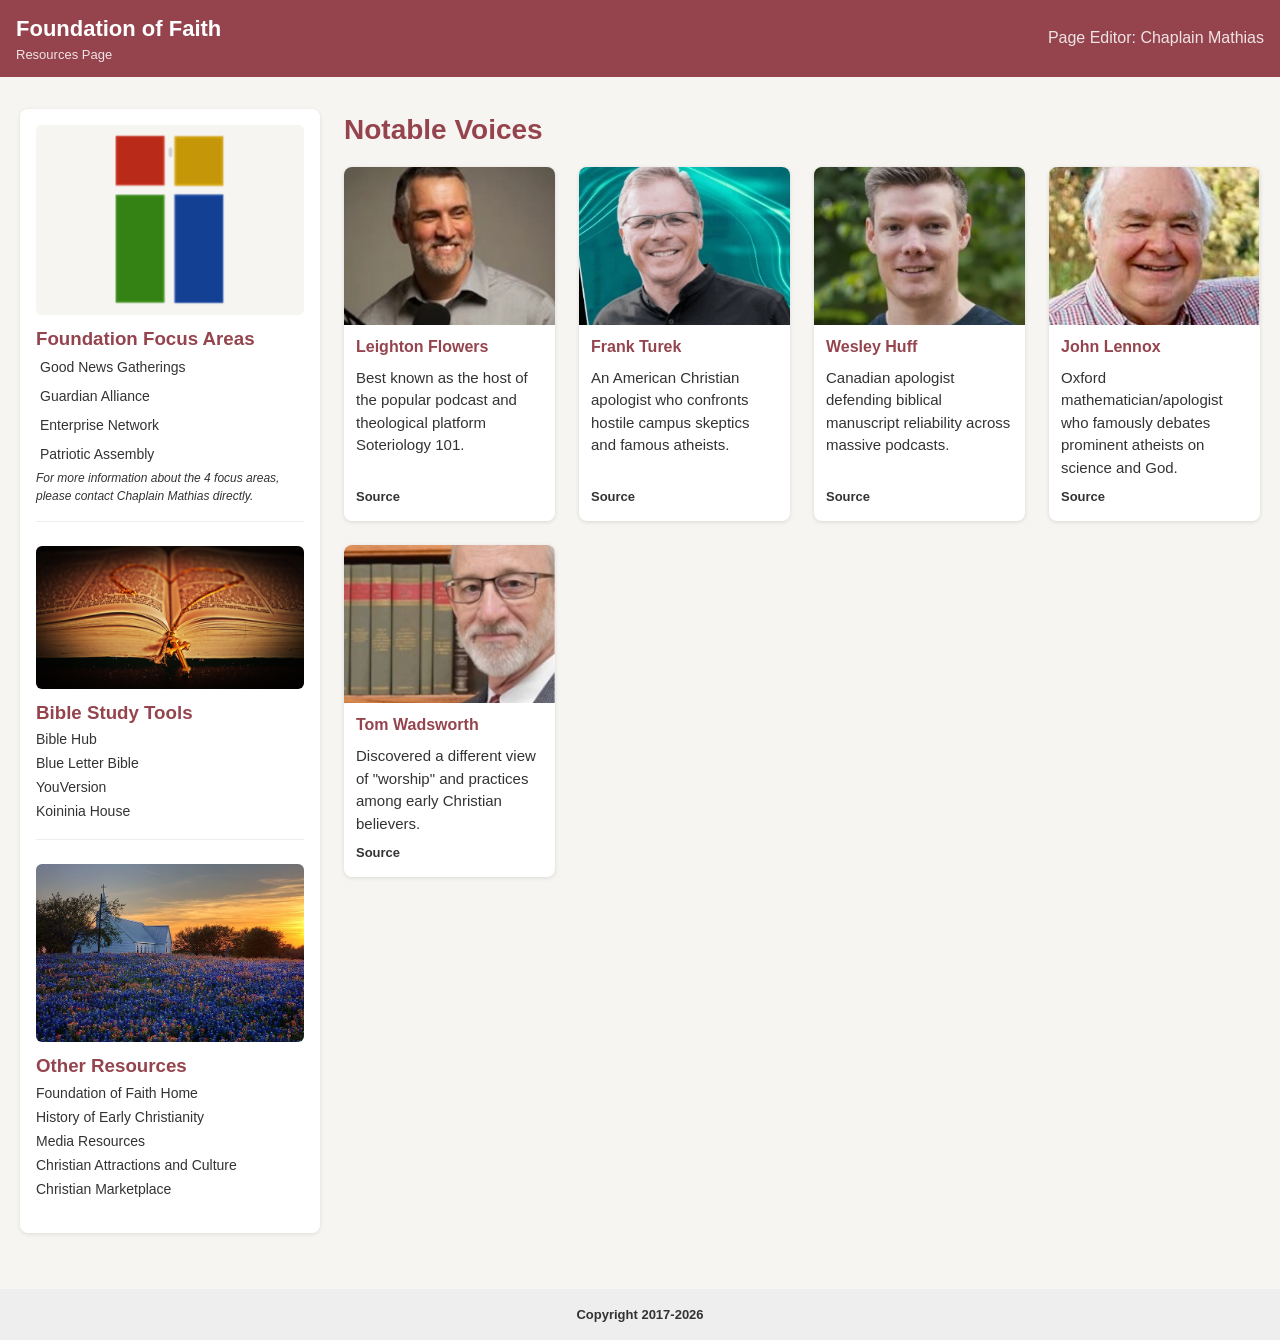
<file: index.html>
<!DOCTYPE html>
<html lang="en">
<head>
  <meta charset="utf-8" />
  <meta name="viewport" content="width=device-width,initial-scale=1" />
  <title>FF Bulletin Board</title>
  <link rel="stylesheet" href="./css/styles.css">
</head>

<body>
  <header>
    <div class="header-inner">
      <div class="header-content">
        <button class="hamburger-btn" id="hamburgerBtn" aria-label="Toggle navigation menu" aria-expanded="false" aria-controls="siteNav">
          <span></span>
          <span></span>
          <span></span>
        </button>
        <div class="brand">
          <strong>Foundation of Faith</strong>
          <span>Resources Page</span> 
        </div>
        <div style="font-size:16px;color:rgba(255,255,255,.85);white-space:nowrap;">
          Page Editor: Chaplain Mathias
        </div>
      </div>
    </div>
  </header>

  <main>
    <div class="layout">
      <aside id="siteNav">
        <section>
          <img class="nav-placeholder-img" src="images/FF Logo-smallbeige1.png"
            alt="Foundation of Faith Logo">
        </section>

        <div class="nav-section">
          <h3 style="color: #95444E;">Foundation Focus Areas</h3>
          <ul class="square-list">
            <li>Good News Gatherings</li>
            <li>Guardian Alliance</li>
            <li>Enterprise Network</li>
            <li>Patriotic Assembly</li>
          </ul>
          <p style="font-size:12px;"><i>For more information about the 4 focus areas, please
            contact Chaplain Mathias directly.</i></p>
        </div>

        <div class="nav-section">
          <img class="nav-placeholder-img" src="images/holy-bible-open.jpg" alt="Open Bible">
          <h3 style="color: #95444E;">Bible Study Tools</h3>
          <div class="nav-links">
            <a href="https://biblehub.com" target="_blank">Bible Hub</a><br>
            <a href="https://www.blueletterbible.org" target="_blank">Blue Letter Bible</a><br>
            <a href="https://www.youversion.com" target="_blank">YouVersion</a><br>
            <a href="https://www.khouse.org" target="_blank">Koininia House</a><br>
          </div>
        </div>

        <div class="nav-section">
          <img class="nav-placeholder-img" src="images/HT FF Church Picture.jpg"
            alt="Church in Wildflowers">
          <h3 style="color: #95444E;">Other Resources</h3>
          <div class="nav-links">
            <a href="https://foundationoffaith.org" target="_blank">Foundation of Faith Home</a><br>
            <a href="history-resources.html" target="_blank">History of Early Christianity</a><br>
            <a href="media-resources.html" target="_blank">Media Resources</a><br>
            <a href="attraction-resources.html" target="_blank">Christian Attractions and Culture</a><br>
            <a href="marketplace-resources.html" target="_blank">Christian Marketplace</a><br>
          </div>
        </div>
      </aside>

      <section class="content">
        <h2 class="aligned-header" style="color: #95444E;">Notable Voices</h2>

        <div class="masonry" aria-label="Masonry grid of content cards">
          <article class="card">
            <img src="images/Leighton Flowers-small.jpg" alt="Leighton Flowers">
            <div class="card-title">Leighton Flowers</div>
            <div class="card-body">
              <div class="card-text">
                Best known as the host of the popular podcast and theological platform Soteriology 101.
              </div>
              <a class="source" href="https://soteriology101.com/" target="_blank" rel="noopener noreferrer">Source</a>
            </div>
          </article>

          <article class="card">
            <img src="images/Frank Turek.jpg" alt="Frank Turek">
            <div class="card-title">Frank Turek</div>
            <div class="card-body">
              <div class="card-text">
                An American Christian apologist who confronts hostile campus skeptics and famous atheists.
              </div>
              <a class="source" href="https://crossexamined.org/" target="_blank" rel="noopener noreferrer">Source</a>
            </div>
          </article>

          <article class="card">
            <img src="images/Wesley Huff.jpg" alt="Wes Huff">
            <div class="card-title">Wesley Huff</div>
            <div class="card-body">
              <div class="card-text">
                Canadian apologist defending biblical manuscript reliability across massive podcasts.
              </div>
              <a class="source" href="https://www.wesleyhuff.com/" target="_blank" rel="noopener noreferrer">Source</a>
            </div>
          </article>

          <article class="card">
            <img src="images/John Lennox.jpg" alt="John Lennox">
            <div class="card-title">John Lennox</div>
            <div class="card-body">
              <div class="card-text">
                Oxford mathematician/apologist who famously debates prominent atheists on science and God.
              </div>
              <a class="source" href="https://johnlennox.org/" target="_blank" rel="noopener noreferrer">Source</a>
            </div>
          </article>

          <article class="card">
            <img src="images/Tom Wadsworth-small.jpg" alt="Tom Wadsworth">
            <div class="card-title">Tom Wadsworth</div>
            <div class="card-body">
              <div class="card-text">
                Discovered a different view of "worship" and practices among early Christian believers.
              </div>
              <a class="source" href="https://www.tomwadsworth.com/" target="_blank" rel="noopener noreferrer">Source</a>
            </div>
          </article>
        </div>
      </section>
    </div>
  </main>

  <footer>
    <p style="font-size:13px"><b>Copyright 2017-2026</b></p>
  </footer>

 <script src="./js/nav-toggle.js"></script>
</body>
</html>
</file>
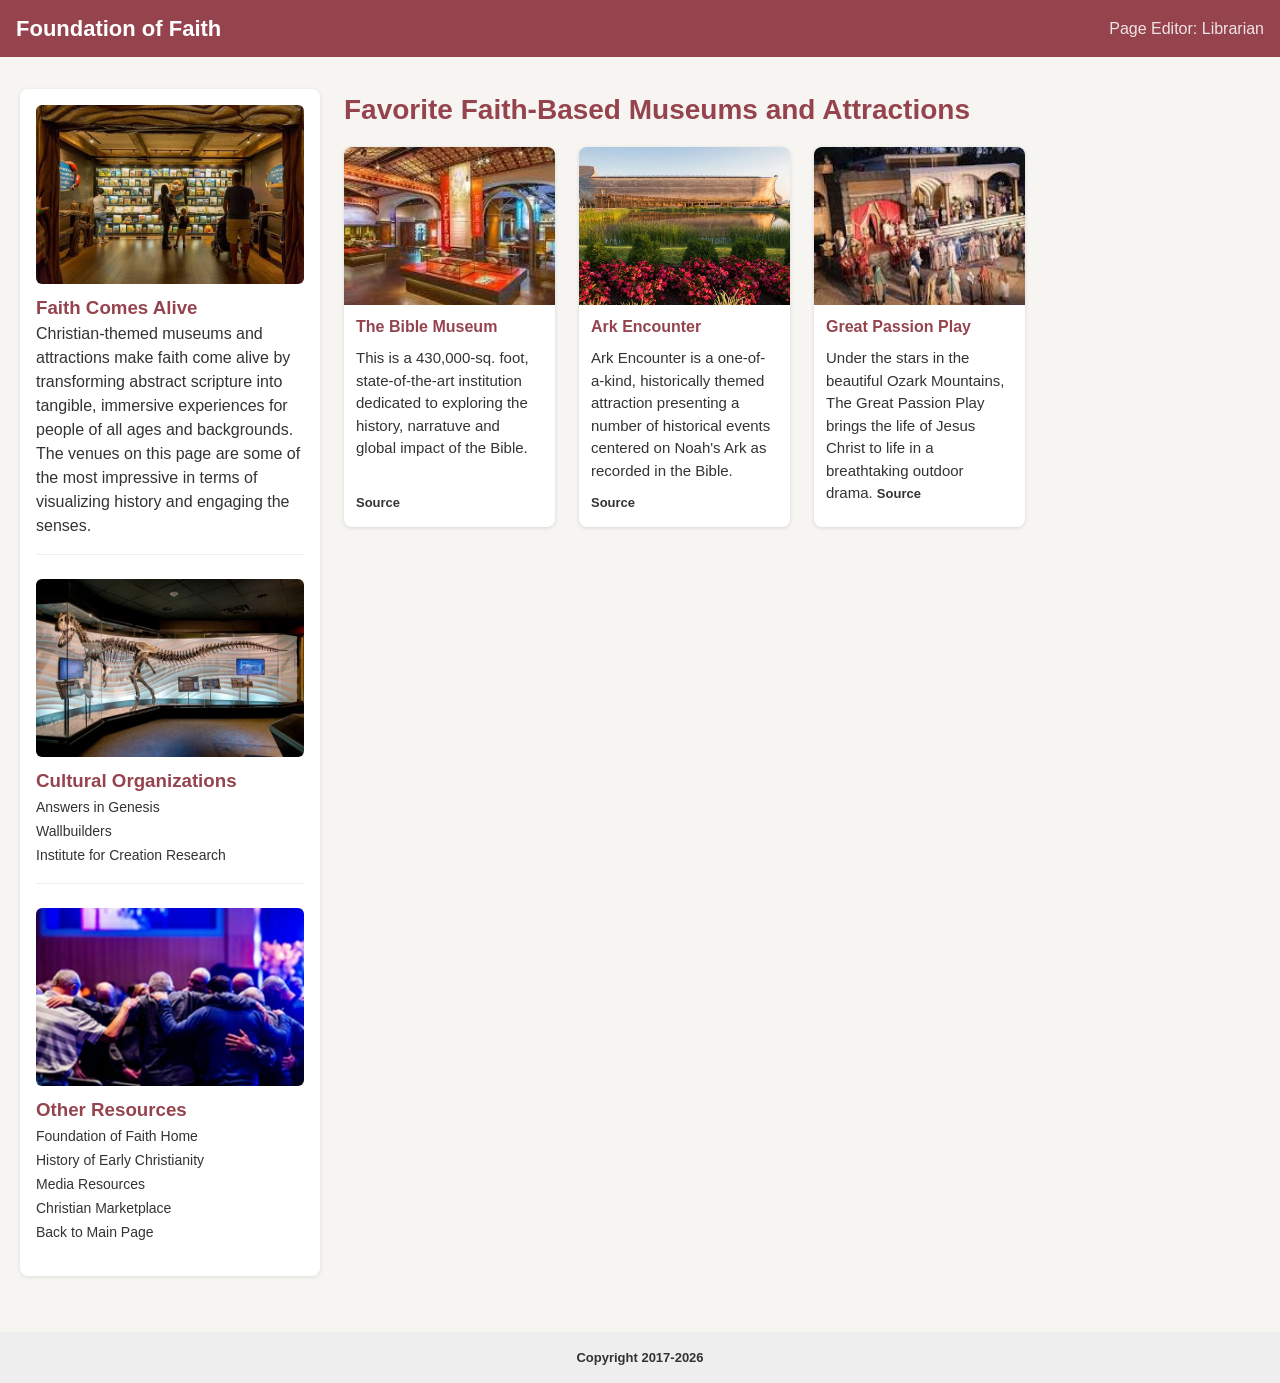
<file: attraction-resources.html>
<!DOCTYPE html>
<html lang="en">
<head>
  <meta charset="utf-8" />
  <meta name="viewport" content="width=device-width,initial-scale=1" />
  <title>FF Bulletin Board-Attractions</title>
  <link rel="stylesheet" href="./css/styles.css">
</head>

<body>
  <header>
    <div class="header-inner">
      <div class="header-content">
        <button class="hamburger-btn" id="hamburgerBtn" aria-label="Toggle navigation menu" aria-expanded="false" aria-controls="siteNav">
          <span></span>
          <span></span>
          <span></span>
        </button>
        <div class="brand">
          <strong>Foundation of Faith</strong>
          <!--<span>Resources Page</span> -->
        </div>
        <div style="font-size:16px;color:rgba(255,255,255,.85);white-space:nowrap;">
          Page Editor: Librarian
        </div>
      </div>
    </div>
  </header>

  <main>
    <div class="layout">
      <aside id="siteNav">
        <section>
          <img class="nav-placeholder-img" src="images/museum-visit.jpg"
            alt="movie reel closeup">
        </section>

        <div class="nav-section">
          <h3 style="color: #95444E;">Faith Comes Alive</h3>
          <p>Christian-themed museums and attractions make faith come alive by transforming abstract scripture into tangible, immersive experiences for people of all ages and backgrounds. The venues on this page are some of the most impressive in terms of visualizing history and engaging the senses.</p>
       </div>

        <div class="nav-section">
          <img class="nav-placeholder-img" src="images/cm-allosaurus.webp" alt="dinosaur on display">
          <h3 style="color: #95444E;">Cultural Organizations</h3>
          <div class="nav-links">
            <a href="https://answersingenesis.org" target="_blank">Answers in Genesis</a><br>
            <a href="https://wallbuilders.com/" target="_blank">Wallbuilders</a><br>
            <a href="https://www.icr.org/" target="_blank">Institute for Creation Research</a><br>
          </div>
        </div>

        <div class="nav-section">
          <img class="nav-placeholder-img" src="images/praying_crowd.jpg"
            alt="Church in Wildflowers">
          <h3 style="color: #95444E;">Other Resources</h3>
          <div class="nav-links">
            <a href="https://foundationoffaith.org" target="_blank">Foundation of Faith Home</a><br>
            <a href="history-resources.html" target="_blank">History of Early Christianity</a><br>
            <a href="media-resources.html" target="_blank">Media Resources</a><br>
            <a href="marketplace-resources.html" target="_blank">Christian Marketplace</a><br>
            <a href="index.html" target="_blank">Back to Main Page</a>

          </div>
        </div>
      </aside>

      <section class="content">
        <h2 class="aligned-header" style="color: #95444E;">Favorite Faith-Based Museums and Attractions</h2>

        <div class="masonry" aria-label="Masonry grid of content cards">
          <article class="card">
            <img src="images/bible-museum.jpg" alt="Interior at Bible Museum">
            <div class="card-title">The Bible Museum</div>
            <div class="card-body">
              <div class="card-text">
                This is a 430,000-sq. foot, state-of-the-art institution dedicated to exploring the history, narratuve and global impact of the Bible.</div>
              <a class="source" href="https://www.museumofthebible.org/" target="_blank" rel="noopener noreferrer">Source</a>
            </div>
          </article>

          <article class="card">
            <img src="images/ark-encounter-sideview.webp" alt="Noah's Ark Replica">
            <div class="card-title">Ark Encounter</div>
            <div class="card-body">
              <div class="card-text">
                Ark Encounter is a one-of-a-kind, historically themed attraction presenting a number of historical events centered on Noah's Ark as recorded in the Bible.</div>
              <a class="source" href="https://arkencounter.com/" target="_blank" rel="noopener noreferrer">Source</a>
            </div>
          </article>

          <article class="card">
            <img src="images/great-passion-play.jpg" alt="Sheffey">
            <div class="card-title">Great Passion Play</div>
            <div class="card-body">
              <div class="card-text">
                Under the stars in the beautiful Ozark Mountains, The Great Passion Play brings the life of Jesus Christ to life in a breathtaking outdoor drama.
              <a class="source" href="https://www.greatpassionplay.org/" target="_blank" rel="noopener noreferrer">Source</a>
            </div>
          </article>

          
         
          </div>
      </section>
    </div>
  </main>

  <footer>
    <p style="font-size:13px"><b>Copyright 2017-2026</b></p>
  </footer>

 <script src="./js/nav-toggle.js"></script>
</body>
</html>
</file>
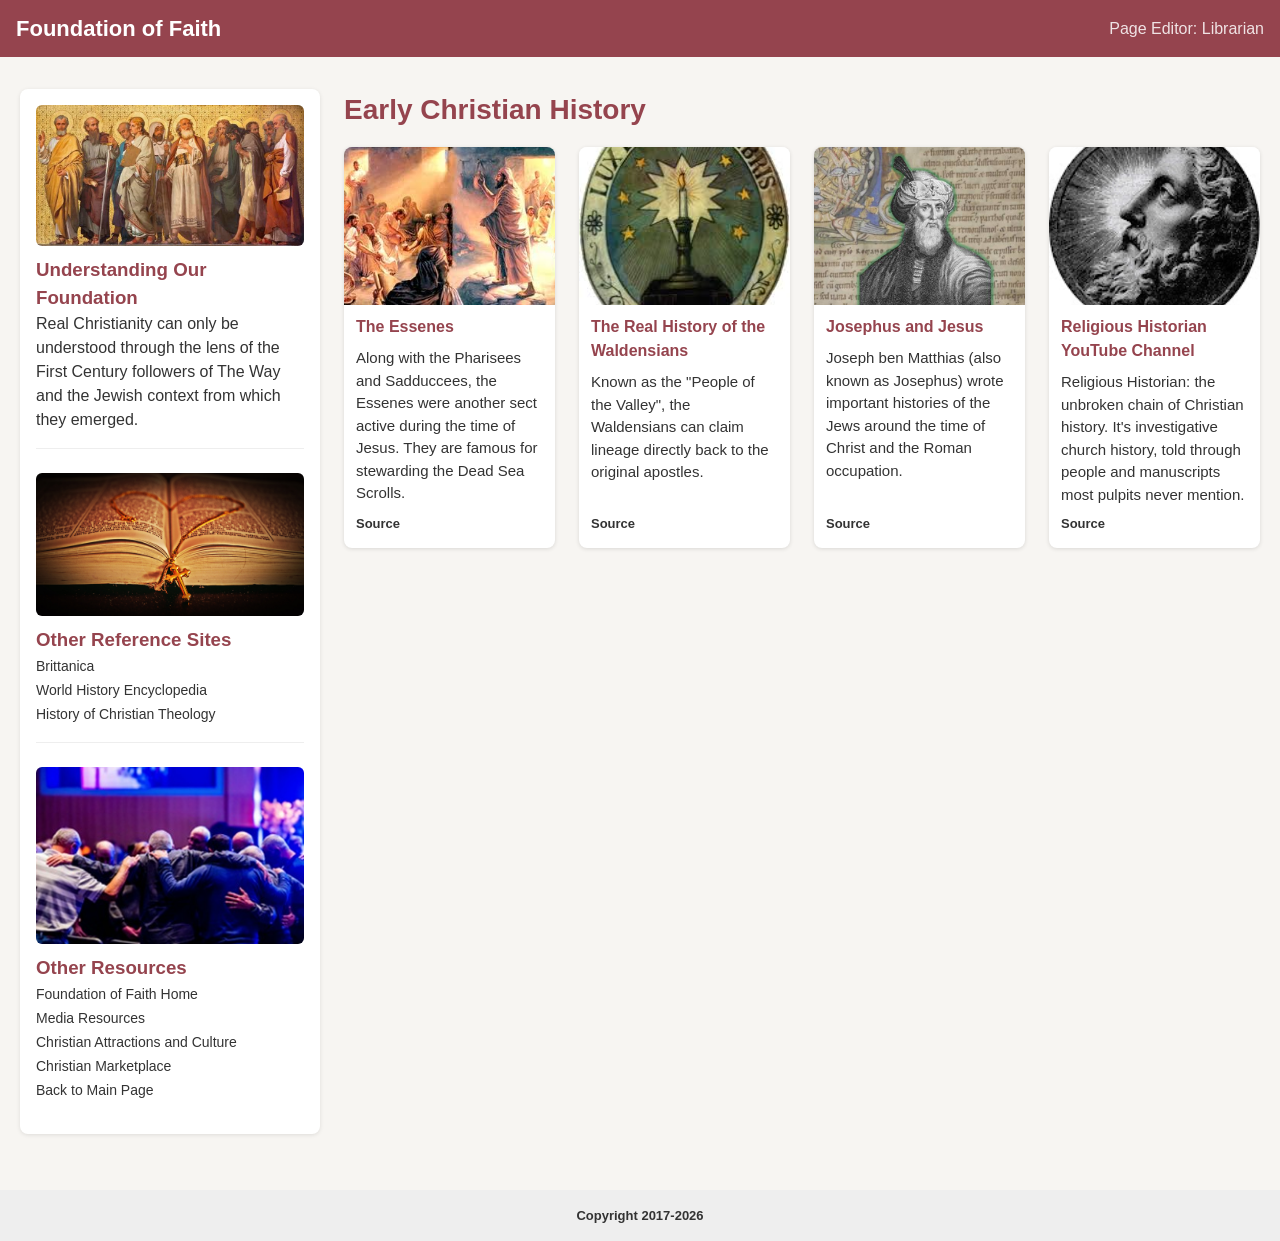
<file: history-resources.html>
<!DOCTYPE html>
<html lang="en">
<head>
  <meta charset="utf-8" />
  <meta name="viewport" content="width=device-width,initial-scale=1" />
  <title>FF Bulletin Board-History</title>
  <link rel="stylesheet" href="./css/styles.css">
</head>

<body>
  <header>
    <div class="header-inner">
      <div class="header-content">
        <button class="hamburger-btn" id="hamburgerBtn" aria-label="Toggle navigation menu" aria-expanded="false" aria-controls="siteNav">
          <span></span>
          <span></span>
          <span></span>
        </button>
        <div class="brand">
          <strong>Foundation of Faith</strong>
          <!--<span>Resources Page</span> -->
        </div>
        <div style="font-size:16px;color:rgba(255,255,255,.85);white-space:nowrap;">
          Page Editor: Librarian
        </div>
      </div>
    </div>
  </header>

  <main>
    <div class="layout">
      <aside id="siteNav">
        <section>
          <img class="nav-placeholder-img" src="images/early-history.jpg"
            alt="early christian apostles">
        </section>

        <div class="nav-section">
          <h3 style="color: #95444E;">Understanding Our Foundation</h3>
          
          <p>Real Christianity can only be understood through the lens of the First Century followers of The Way and the Jewish context from which they emerged.</p>
        </div>

        <div class="nav-section">
          <img class="nav-placeholder-img" src="images/holy-bible-open.jpg" alt="open Bible">
          <h3 style="color: #95444E;">Other Reference Sites</h3>
          <div class="nav-links">
            <a href="https://www.britannica.com/topic/history-of-early-Christianity" target="_blank">Brittanica</a><br>
            <a href="https://www.worldhistory.org/christianity/" target="_blank">World History Encyclopedia</a><br>
            <a href="https://historyofchristiantheology.com/" target="_blank">History of Christian Theology</a><br>
          </div>
        </div>

        <div class="nav-section">
          <img class="nav-placeholder-img" src="images/praying_crowd.jpg"
            alt="Church in Wildflowers">
          <h3 style="color: #95444E;">Other Resources</h3>
          <div class="nav-links">
            <a href="https://foundationoffaith.org" target="_blank">Foundation of Faith Home</a><br>
            <a href="media-resources.html" target="_blank">Media Resources</a><br>
            <a href="attraction-resources.html" target="_blank">Christian Attractions and Culture</a><br>
            <a href="marketplace-resources.html" target="_blank">Christian Marketplace</a><br>
            <a href="index.html" target="_blank">Back to Main Page</a>

          </div>
        </div>
      </aside>

      <section class="content">
        <h2 class="aligned-header" style="color: #95444E;">Early Christian History</h2>

        <div class="masonry" aria-label="Masonry grid of content cards">

           <article class="card">
            <img src="images/essenes.jpg" alt="Essenes picture">
            <div class="card-title">The Essenes</div>
            <div class="card-body">
              <div class="card-text">
                Along with the Pharisees and Sadduccees, the Essenes were another sect active during the time of Jesus. They are famous for stewarding the Dead Sea Scrolls. </div>
              <a class="source" href="https://www.pbs.org/wgbh/pages/frontline/shows/religion/portrait/essenes.html" target="_blank" rel="noopener noreferrer">Source</a>
            </div>
          </article>
          
          <article class="card">
            <img src="images/waldensian-symbol.jpg" alt="Waldensian symbol">
            <div class="card-title">The Real History of the Waldensians</div>
            <div class="card-body">
              <div class="card-text">
                Known as the "People of the Valley", the Waldensians can claim lineage directly back to the original apostles.
              </div>
              <a class="source" href="https://lineagejourney.com/read/waldensians-people-of-the-valleys" target="_blank" rel="noopener noreferrer">Source</a>
            </div>
          </article>

          <article class="card">
            <img src="images/josephus.jpg" alt="Josephus picture">
            <div class="card-title">Josephus and Jesus</div>
            <div class="card-body">
              <div class="card-text">
                Joseph ben Matthias (also known as Josephus) wrote important histories of the Jews around the time of Christ and the Roman occupation.</div>
              <a class="source" href="https://www.thegospelcoalition.org/reviews/josephus-jesus-new-evidence/" target="_blank" rel="noopener noreferrer">Source</a>
            </div>
          </article>
         
                 <article class="card">
            <img src="images/religious-historian.jpg" alt="profile of ancient scholar">
            <div class="card-title">Religious Historian YouTube Channel</div>
            <div class="card-body">
              <div class="card-text">
                Religious Historian: the unbroken chain of Christian history. It's investigative church history, told through people and manuscripts most pulpits never mention.</div>
              <a class="source" href="https://www.youtube.com/@ReligiousHistorian" target="_blank" rel="noopener noreferrer">Source</a>
            </div>
          </article>
        </div>
      </section>
    </div>
  </main>

  <footer>
    <p style="font-size:13px"><b>Copyright 2017-2026</b></p>
  </footer>

 <script src="./js/nav-toggle.js"></script>
</body>
</html>
</file>
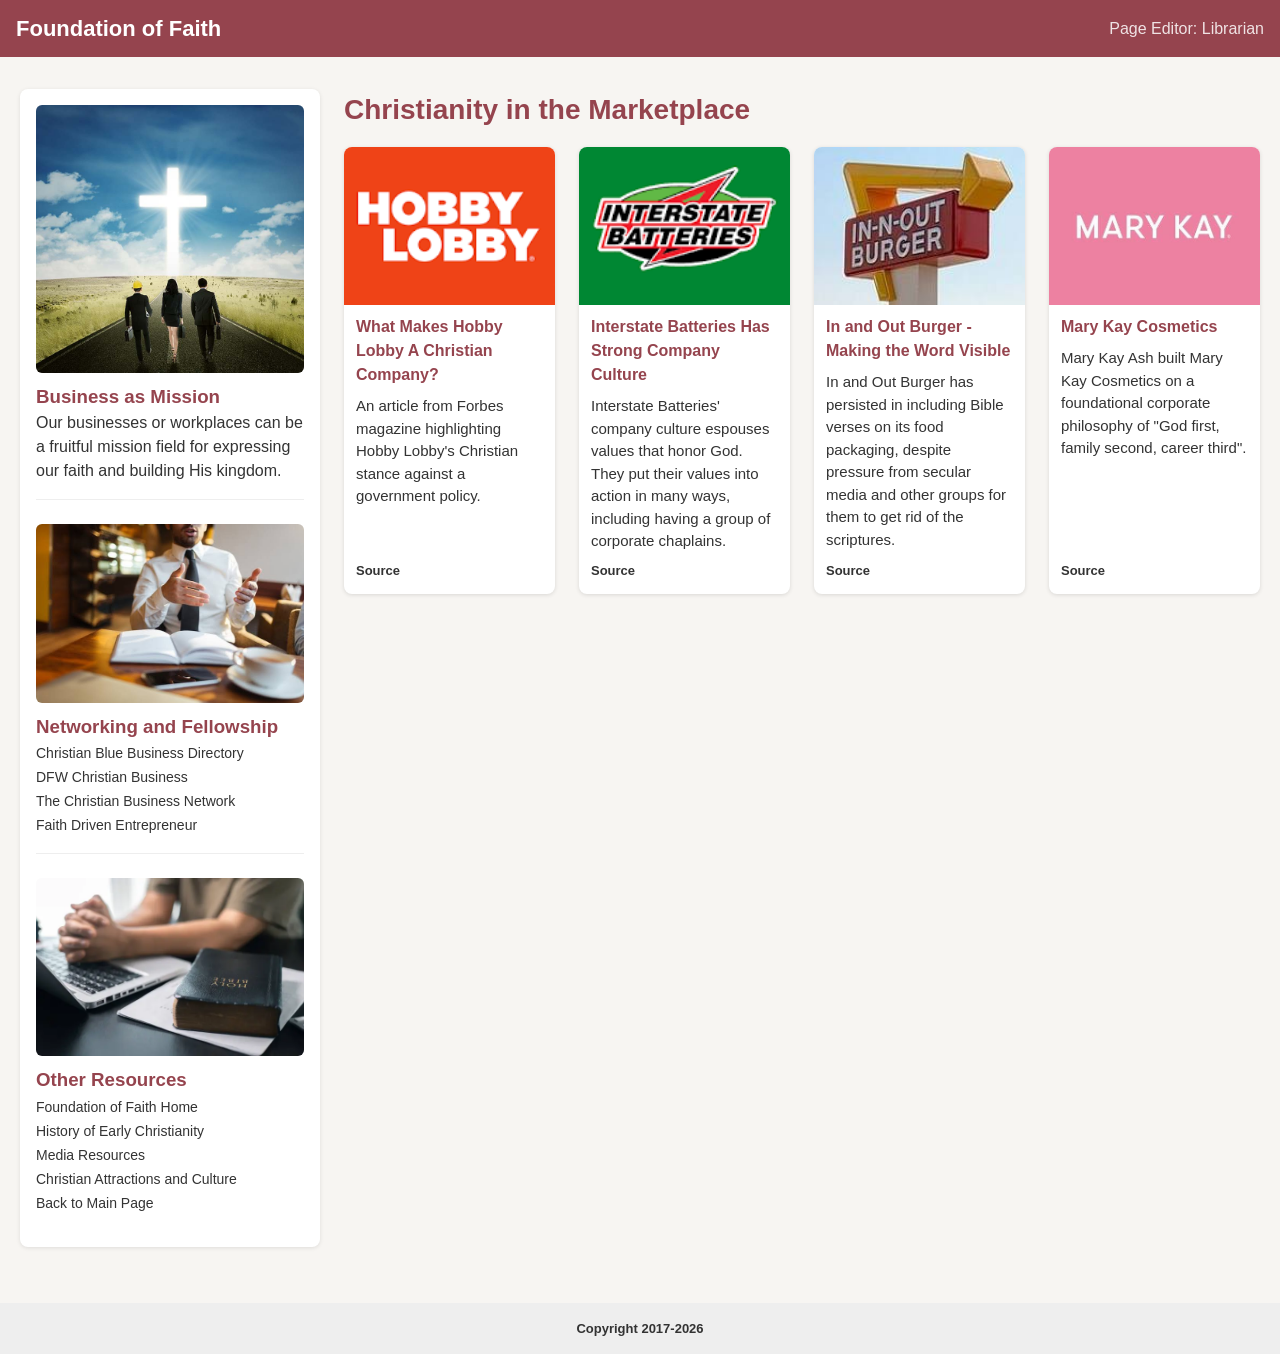
<file: marketplace-resources.html>
<!DOCTYPE html>
<html lang="en">
<head>
  <meta charset="utf-8" />
  <meta name="viewport" content="width=device-width,initial-scale=1" />
  <title>FF Bulletin Board-Marketplace</title>
  <link rel="stylesheet" href="./css/styles.css">
</head>

<body>
  <header>
    <div class="header-inner">
      <div class="header-content">
        <button class="hamburger-btn" id="hamburgerBtn" aria-label="Toggle navigation menu" aria-expanded="false" aria-controls="siteNav">
          <span></span>
          <span></span>
          <span></span>
        </button>
        <div class="brand">
          <strong>Foundation of Faith</strong>
          <!--<span>Resources Page</span> -->
        </div>
        <div style="font-size:16px;color:rgba(255,255,255,.85);white-space:nowrap;">
          Page Editor: Librarian
        </div>
      </div>
    </div>
  </header>

  <main>
    <div class="layout">
      <aside id="siteNav">
        <section>
          <img class="nav-placeholder-img" src="images/business-professionals-cross.jpg"
            alt="business people walking toward cross">
        </section>

        <div class="nav-section">
          <h3 style="color: #95444E;">Business as Mission</h3>
          <p>Our businesses or workplaces can be a fruitful mission field for expressing our faith and building His kingdom.</p>
        </div>

        <div class="nav-section">
          <img class="nav-placeholder-img" src="images/meeting-coffee-bible.jpg" alt="man with bible having coffee with another person">
          <h3 style="color: #95444E;">Networking and Fellowship</h3>
          <div class="nav-links">
            <a href="https://christianblue.com/" target="_blank">Christian Blue Business Directory</a><br>
            <a href="https://dfwchristianbusiness.com/" target="_blank">DFW Christian Business</a><br>
            <a href="https://christianbusinessnetwork.com" target="_blank">The Christian Business Network</a><br>
            <a href="https://faithdrivenentrepreneur.org" target="_blank">Faith Driven Entrepreneur</a>
          </div>
        </div>

        <div class="nav-section">
          <img class="nav-placeholder-img" src="images/business-with-bible.jpg"
            alt="man sitting at computer with bible">
          <h3 style="color: #95444E;">Other Resources</h3>
          <div class="nav-links">
            <a href="https://foundationoffaith.org" target="_blank">Foundation of Faith Home</a><br>
            <a href="history-resources.html" target="_blank">History of Early Christianity</a><br>
             <a href="media-resources.html" target="_blank">Media Resources</a><br>
            <a href="attraction-resources.html" target="_blank">Christian Attractions and Culture</a><br>
            <a href="index.html" target="_blank">Back to Main Page</a>

          </div>
        </div>
      </aside>

      <section class="content">
        <h2 class="aligned-header" style="color: #95444E;">Christianity in the Marketplace</h2>

        <div class="masonry" aria-label="Masonry grid of content cards">
          <article class="card">
            <img src="images/hobby-lobby-log.png" alt="Hobby Lobby logo">
            <div class="card-title">What Makes Hobby Lobby A Christian Company?</div>
            <div class="card-body">
              <div class="card-text">
                An article from Forbes magazine highlighting Hobby Lobby's Christian stance against a government policy.</div>
              <a class="source" href="https://www.forbes.com/sites/jerrybowyer/2017/04/25/what-makes-hobby-lobby-a-christian-company-hint-its-not-a-greed-or-a-misogyny-thing/" target="_blank" rel="noopener noreferrer">Source</a>
            </div>
          </article>

          <article class="card">
            <img src="images/interstate-batteries-logo.png" alt="Interstate Batteries logo">
            <div class="card-title">Interstate Batteries Has Strong Company Culture</div>
            <div class="card-body">
              <div class="card-text">
                Interstate Batteries' company culture espouses values that honor God.  They put their values into action in many ways, including having a group of corporate chaplains.</div>
              <a class="source" href="https://www.interstatebatteries.com/about/our-culture" target="_blank" rel="noopener noreferrer">Source</a>
            </div>
          </article>

          <article class="card">
            <img src="images/in-and-out-burger-sign.jpg" alt="In and Out Burger sign">
            <div class="card-title">In and Out Burger -Making the Word Visible</div>
            <div class="card-body">
              <div class="card-text">
                In and Out Burger has persisted in including Bible verses on its food packaging, despite pressure from secular media and other groups for them to get rid of the scriptures. </div>
              <a class="source" href="https://youtu.be/NClEY4UpuP4" target="_blank" rel="noopener noreferrer">Source</a>
            </div>
          </article>

          <article class="card">
            <img src="images/mary-kay-logo.jpg" alt="Mary Kay Cosmetics logo">
            <div class="card-title">Mary Kay Cosmetics</div>
            <div class="card-body">
              <div class="card-text">
                Mary Kay Ash built Mary Kay Cosmetics on a foundational corporate philosophy of "God first, family second, career third".
              </div>
              <a class="source" href="https://cbn.com/video/mary-kays-golden-year-full-history-vision" target="_blank" rel="noopener noreferrer">Source</a>
            </div>
          </article>
          
            </div>
      </section>
    </div>
  </main>

  <footer>
    <p style="font-size:13px"><b>Copyright 2017-2026</b></p>
  </footer>

 <script src="./js/nav-toggle.js"></script>
</body>
</html>
</file>
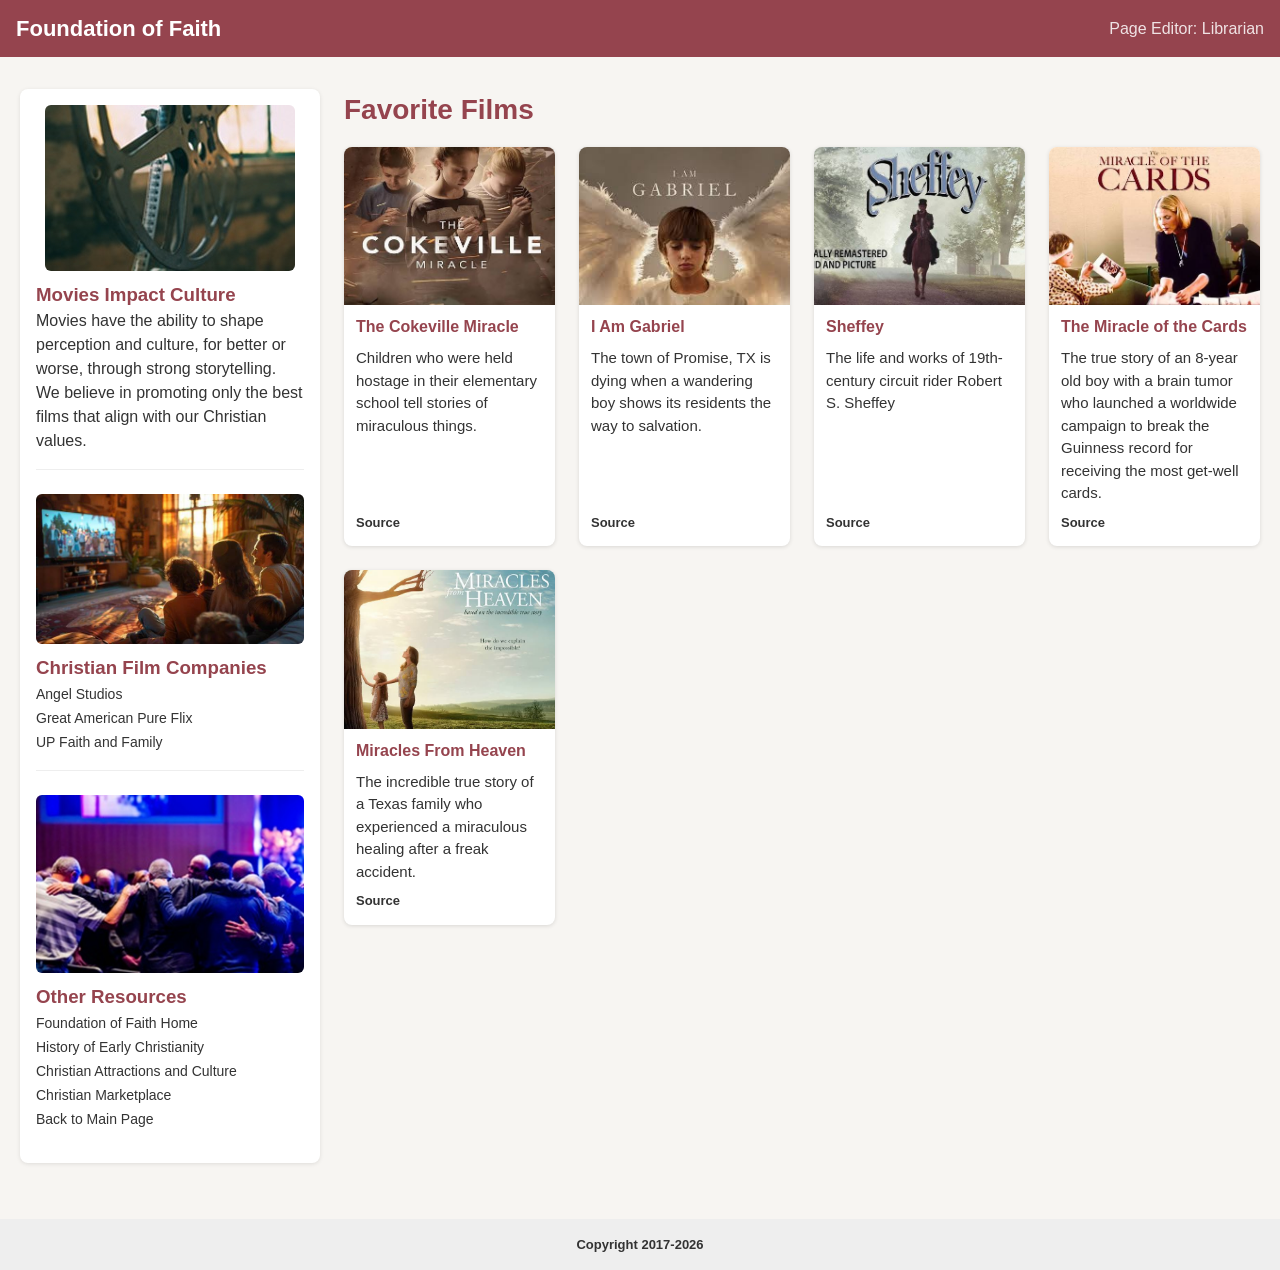
<file: media-resources.html>
<!DOCTYPE html>
<html lang="en">
<head>
  <meta charset="utf-8" />
  <meta name="viewport" content="width=device-width,initial-scale=1" />
  <title>FF Bulletin Board-Media</title>
  <link rel="stylesheet" href="./css/styles.css">
</head>

<body>
  <header>
    <div class="header-inner">
      <div class="header-content">
        <button class="hamburger-btn" id="hamburgerBtn" aria-label="Toggle navigation menu" aria-expanded="false" aria-controls="siteNav">
          <span></span>
          <span></span>
          <span></span>
        </button>
        <div class="brand">
          <strong>Foundation of Faith</strong>
          <!--<span>Resources Page</span> -->
        </div>
        <div style="font-size:16px;color:rgba(255,255,255,.85);white-space:nowrap;">
          Page Editor: Librarian
        </div>
      </div>
    </div>
  </header>

  <main>
    <div class="layout">
      <aside id="siteNav">
        <section>
          <img class="nav-placeholder-img" src="images/movie_reel.jpg"
            alt="movie reel closeup">
        </section>

        <div class="nav-section">
          <h3 style="color: #95444E;">Movies Impact Culture</h3>
          
          <p>Movies have the ability to shape perception and culture, for better or worse, through strong storytelling. We believe in promoting only the best films that align with our Christian values.</p>
        </div>

        <div class="nav-section">
          <img class="nav-placeholder-img" src="images/family_watching_movie.jpg" alt="family sitting together watching a movie">
          <h3 style="color: #95444E;">Christian Film Companies</h3>
          <div class="nav-links">
            <a href="https://www.angel.com" target="_blank">Angel Studios</a><br>
            <a href="https://www.pureflix.com" target="_blank">Great American Pure Flix</a><br>
            <a href="https://www.upfaithandfamily.com" target="_blank">UP Faith and Family</a><br>
          </div>
        </div>

        <div class="nav-section">
          <img class="nav-placeholder-img" src="images/praying_crowd.jpg"
            alt="Church in Wildflowers">
          <h3 style="color: #95444E;">Other Resources</h3>
          <div class="nav-links">
            <a href="https://foundationoffaith.org" target="_blank">Foundation of Faith Home</a><br>
            <a href="history-resources.html" target="_blank">History of Early Christianity</a><br>
            <a href="attraction-resources.html" target="_blank">Christian Attractions and Culture</a><br>
            <a href="marketplace-resources.html" target="_blank">Christian Marketplace</a><br>
            <a href="index.html" target="_blank">Back to Main Page</a>

          </div>
        </div>
      </aside>

      <section class="content">
        <h2 class="aligned-header" style="color: #95444E;">Favorite Films</h2>

        <div class="masonry" aria-label="Masonry grid of content cards">
          <article class="card">
            <img src="images/cokeville_miracle.jpg" alt="The Cokeville Miracle">
            <div class="card-title">The Cokeville Miracle</div>
            <div class="card-body">
              <div class="card-text">
                Children who were held hostage in their elementary school tell stories of miraculous things.
              </div>
              <a class="source" href="https://youtu.be/pc6_QGO5me0" target="_blank" rel="noopener noreferrer">Source</a>
            </div>
          </article>

          <article class="card">
            <img src="images/i_am_gabriel.jpg" alt="I Am Gabriel">
            <div class="card-title">I Am Gabriel</div>
            <div class="card-body">
              <div class="card-text">
                The town of Promise, TX is dying when a wandering boy shows its residents the way to salvation. </div>
              <a class="source" href="https://youtu.be/QaJz0Zr7VAk" target="_blank" rel="noopener noreferrer">Source</a>
            </div>
          </article>

          <article class="card">
            <img src="images/sheffy.jpg" alt="Sheffey">
            <div class="card-title">Sheffey</div>
            <div class="card-body">
              <div class="card-text">
                The life and works of 19th-century circuit rider Robert S. Sheffey
              </div>
              <a class="source" href="https://youtu.be/NClEY4UpuP4" target="_blank" rel="noopener noreferrer">Source</a>
            </div>
          </article>

          <article class="card">
            <img src="images/miracle_of_the_cards.jpg" alt="Miracle of the Cards">
            <div class="card-title">The Miracle of the Cards</div>
            <div class="card-body">
              <div class="card-text">
                The true story of an 8-year old boy with a brain tumor who launched a worldwide campaign to break the Guinness record for receiving the most get-well cards.
              </div>
              <a class="source" href="https://youtu.be/eKw58hN6Wvc" target="_blank" rel="noopener noreferrer">Source</a>
            </div>
          </article>

          <article class="card">
            <img src="images/miracles_from_heaven_cropped.jpg" alt="Miracles from Heaven">
            <div class="card-title">Miracles From Heaven</div>
            <div class="card-body">
              <div class="card-text">
                The incredible true story of a Texas family who experienced a miraculous healing after a freak accident.
              </div>
              <a class="source" href="https://youtu.be/se8f_y1iAYo" target="_blank" rel="noopener noreferrer">Source</a>
            </div>
          </article>
        </div>
      </section>
    </div>
  </main>

  <footer>
    <p style="font-size:13px"><b>Copyright 2017-2026</b></p>
  </footer>

 <script src="./js/nav-toggle.js"></script>
</body>
</html>
</file>
<file: css/styles.css>
/* ============================
   RESET & BASE STYLES (Mobile First)
   ============================ */
* {
  box-sizing: border-box;
  margin: 0;
  padding: 0;
}

body {
  font-family: 'Segoe Ui', Arial, sans-serif;
  line-height: 1.5;
  color: #333;
  background: #f7f5f2;
}

img {
  max-width: 100%;
  height: auto;
  display: block;
}

a {
  text-decoration: none;
  color: #333;
}

a:hover {
  text-decoration: none;
  color: #95444E;
}

/* ============================
   HEADER
   ============================ */
header {
  background: #95444E;
  padding: 12px 16px;
}

.header-inner {
  max-width: 1400px;
  margin: 0 auto;
}

.header-content {
  display: flex;
  align-items: center;
  gap: 12px;
}

.brand {
  flex-grow: 1;
}

.brand strong {
  display: block;
  color: #fff;
  font-size: 22px;
}

.brand span {
  display: block;
  color: rgba(255,255,255,.85);
  font-size: 13px;
}

/* ============================
   HAMBURGER BUTTON — visible only on smartphones
   ============================ */
.hamburger-btn {
  display: flex;
  flex-direction: column;
  justify-content: space-between;
  width: 28px;
  height: 22px;
  background: none;
  border: none;
  cursor: pointer;
  padding: 0;
  flex-shrink: 0;
}

.hamburger-btn span {
  display: block;
  height: 3px;
  width: 100%;
  background: #fff;
  border-radius: 2px;
  transition: transform 0.3s ease, opacity 0.3s ease;
}

/* Animate into an "X" when menu is open */
.hamburger-btn.active span:nth-child(1) {
  transform: translateY(9.5px) rotate(45deg);
}
.hamburger-btn.active span:nth-child(2) {
  opacity: 0;
}
.hamburger-btn.active span:nth-child(3) {
  transform: translateY(-9.5px) rotate(-45deg);
}

/* ============================
   MAIN LAYOUT — Mobile: stacked, aside collapsible
   ============================ */
main {
  max-width: 1400px;
  margin: 0 auto;
  padding: 16px;
}

.layout {
  display: flex;
  flex-direction: column;
  gap: 24px;
}

aside {
  width: 100%;
  background: #fff;
  border-radius: 8px;
  box-shadow: 0 1px 4px rgba(0,0,0,0.1);

  /* Collapsed by default on mobile */
  max-height: 0;
  padding: 0 16px;
  overflow: hidden;
  opacity: 0;
  transition: max-height 0.35s ease, padding 0.35s ease, opacity 0.25s ease;
}

aside.nav-open {
  max-height: 2000px; /* large enough to fit full content */
  padding: 16px;
  opacity: 1;
}

.nav-placeholder-img {
  margin: 0 auto 10px auto;
  border-radius: 6px;
}

.nav-section {
  margin-bottom: 24px;
  padding-bottom: 16px;
  border-bottom: 1px solid #eee;
}

.nav-section:last-child {
  border-bottom: none;
  margin-bottom: 0;
}

.nav-section ul {
  list-style: none;
 
  padding-left: 4px;
}

.nav-section li {
  padding: 4px 0;
  font-size: 14px;
}

}
.nav-links {
  display: flex;
  flex-direction: column;
  gap: 8px;
  margin-top: 8px;
}

.nav-links a {
  font-size: 14px;
}

/* ============================
   CONTENT / MASONRY CARDS — Mobile: 1 column
   ============================ */
.content {
  width: 100%;
}

.aligned-header {
  margin-bottom: 16px;
  font-size: 20px;
}

.masonry {
  display: grid;
  grid-template-columns: 1fr;
  gap: 16px;
}

.card {
  background: #fff;
  border-radius: 8px;
  overflow: hidden;
  box-shadow: 0 1px 4px rgba(0,0,0,0.12);
  display: flex;
  flex-direction: column;
}

.card img {
  width: 100%;
  aspect-ratio: 4 / 3;
  object-fit: cover;
}

.card-title {
  font-weight: bold;
  padding: 10px 12px 0 12px;
  color: #95444E;
  font-size: 16px;
}

.card-body {
  padding: 8px 12px 14px 12px;
  display: flex;
  flex-direction: column;
  flex-grow: 1;
}

.card-text {
  font-size: 13px;
  margin-bottom: 8px;
  flex-grow: 1;
}

.source {
  font-size: 13px;
  font-weight: 600;
  align-self: flex-start;
}

/* ============================
   FOOTER
   ============================ */
footer {
  text-align: center;
  padding: 16px;
  background: #eee;
  margin-top: 24px;
}

/* ============================
   TABLET: 600px – 899px
   Sidebar visible, 2 columns of cards
   ============================ */
@media (min-width: 600px) {
  .hamburger-btn {
    display: none;
  }

  .layout {
    flex-direction: row;
    align-items: flex-start;
  }

  aside {
    flex: 0 0 220px;
    max-height: none;
    padding: 16px;
    opacity: 1;
    overflow: visible;
    position: sticky;
    top: 16px;
  }

  .content {
    flex: 1;
  }

  .masonry {
    grid-template-columns: repeat(2, 1fr);
  }

  main {
    padding: 20px;
  }
}

/* ============================
   LAPTOP: 900px – 1199px
   3 columns of cards
   ============================ */
@media (min-width: 900px) {
  aside {
    flex: 0 0 260px;
  }

  .masonry {
    grid-template-columns: repeat(3, 1fr);
    gap: 20px;
  }

  .aligned-header {
    font-size: 24px;
  }

/* ============================
   DESKTOP: 1200px and up
   4 columns of cards
   ============================ */
@media (min-width: 1200px) {
  aside {
    flex: 0 0 300px;
  }

  .masonry {
    grid-template-columns: repeat(4, 1fr);
    gap: 24px;
  }

  main {
    padding: 32px 20px;
  }

  .aligned-header {
    font-size: 28px;
  }

  .card-text {
    font-size: 15px;
  }
</file>
